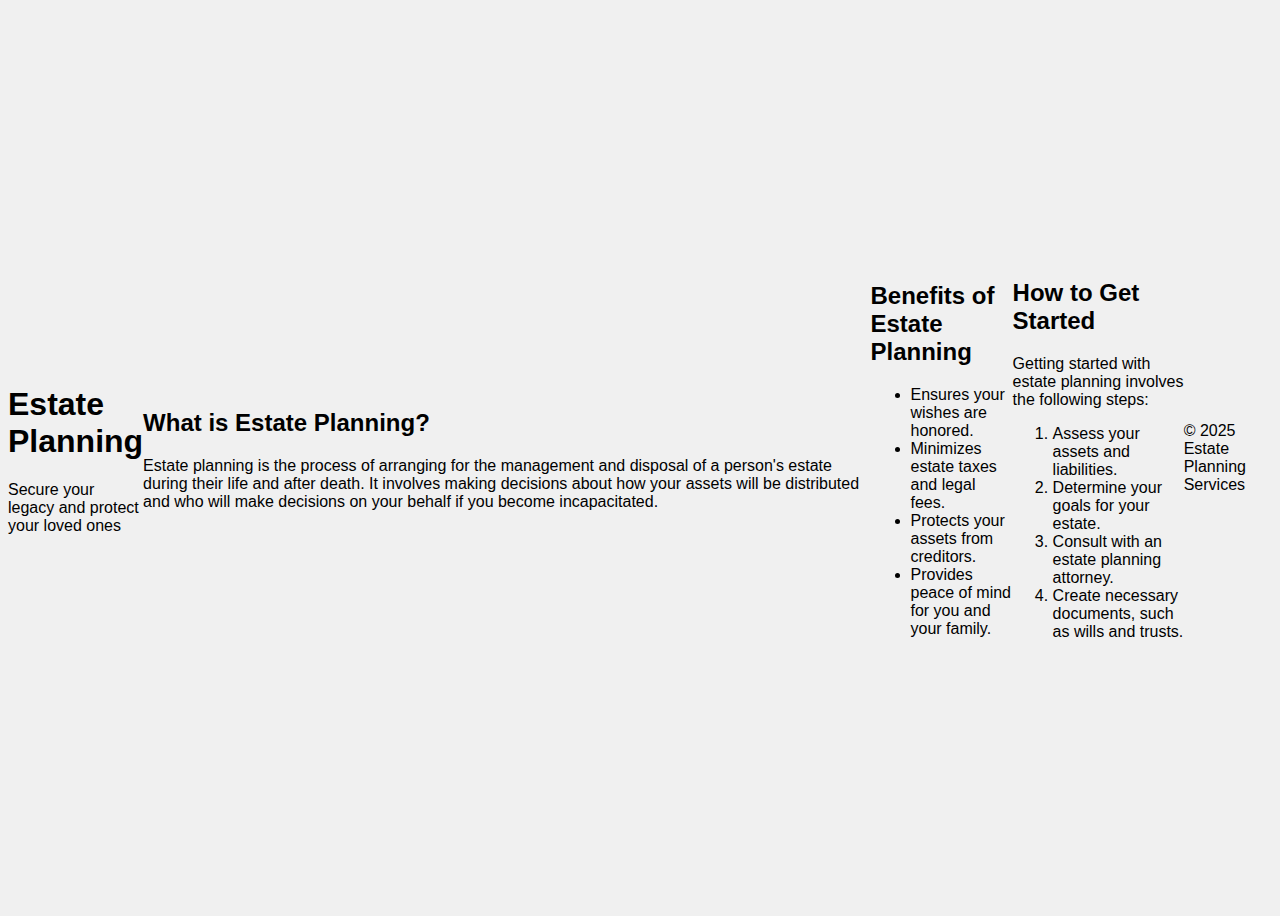
<file: index.html>
<!DOCTYPE html>
<html lang="en">
<head>
    <meta charset="UTF-8">
    <meta name="viewport" content="width=device-width, initial-scale=1.0">
    <title>Estate Planning</title>
    <link rel="stylesheet" href="styles.css">
</head>
<body>

<header>
    <h1>Estate Planning</h1>
    <p>Secure your legacy and protect your loved ones</p>
</header>

<section>
    <h2>What is Estate Planning?</h2>
    <p>Estate planning is the process of arranging for the management and disposal of a person's estate during their life and after death. It involves making decisions about how your assets will be distributed and who will make decisions on your behalf if you become incapacitated.</p>
</section>

<section>
    <h2>Benefits of Estate Planning</h2>
    <ul>
        <li>Ensures your wishes are honored.</li>
        <li>Minimizes estate taxes and legal fees.</li>
        <li>Protects your assets from creditors.</li>
        <li>Provides peace of mind for you and your family.</li>
    </ul>
</section>

<section>
    <h2>How to Get Started</h2>
    <p>Getting started with estate planning involves the following steps:</p>
    <ol>
        <li>Assess your assets and liabilities.</li>
        <li>Determine your goals for your estate.</li>
        <li>Consult with an estate planning attorney.</li>
        <li>Create necessary documents, such as wills and trusts.</li>
    </ol>
</section>

<footer>
    <p>&copy; 2025 Estate Planning Services</p>
</footer>

</body>
</html>
</file>
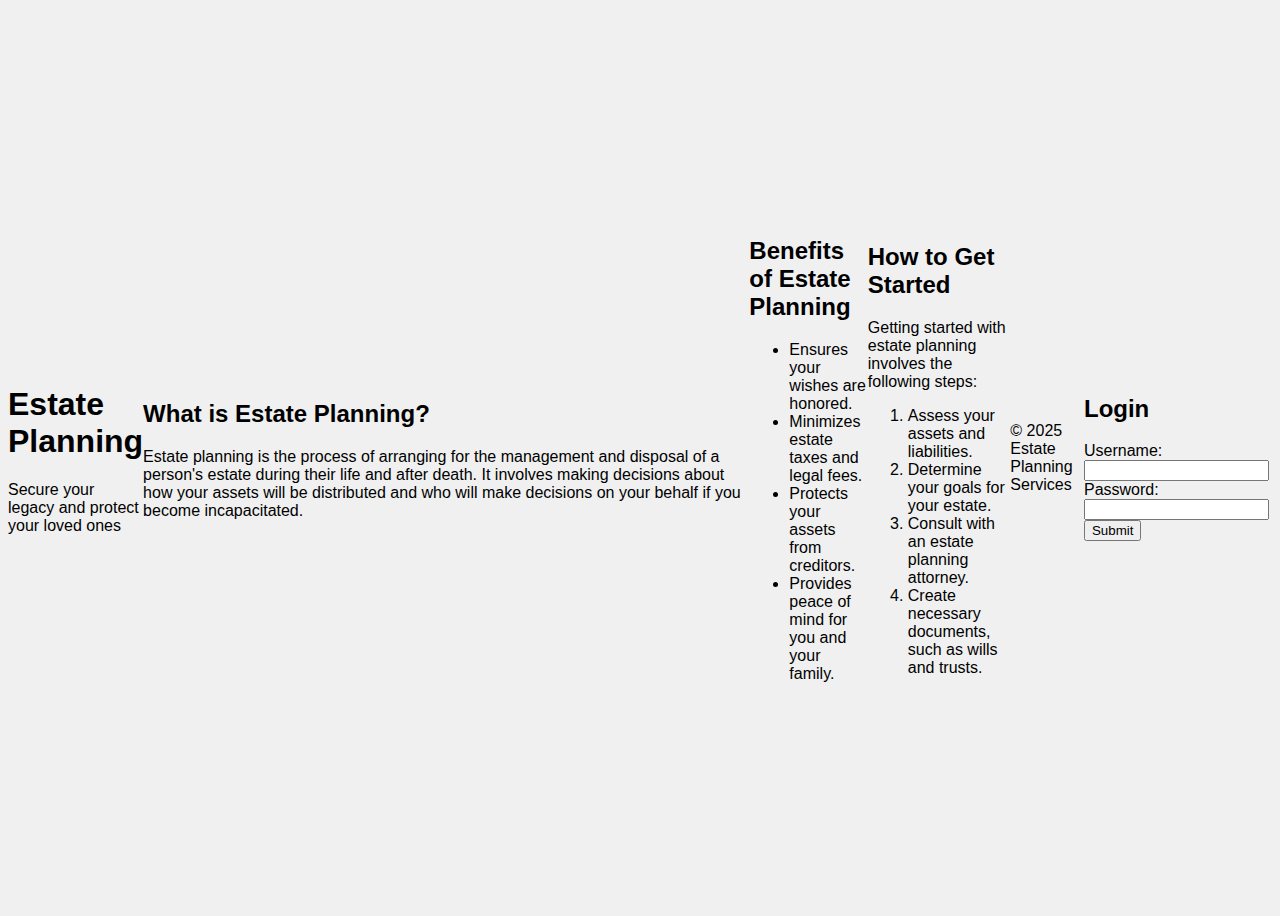
<file: task3_index.html>
<!DOCTYPE html>
<html lang="en">
<head>
    <meta charset="UTF-8">
    <meta name="viewport" content="width=device-width, initial-scale=1.0">
    <title>Estate Planning</title>
    <link rel="stylesheet" href="styles.css">
</head>
<body>

<header>
    <h1>Estate Planning</h1>
    <p>Secure your legacy and protect your loved ones</p>
</header>

<section>
    <h2>What is Estate Planning?</h2>
    <p>Estate planning is the process of arranging for the management and disposal of a person's estate during their life and after death. It involves making decisions about how your assets will be distributed and who will make decisions on your behalf if you become incapacitated.</p>
</section>

<section>
    <h2>Benefits of Estate Planning</h2>
    <ul>
        <li>Ensures your wishes are honored.</li>
        <li>Minimizes estate taxes and legal fees.</li>
        <li>Protects your assets from creditors.</li>
        <li>Provides peace of mind for you and your family.</li>
    </ul>
</section>

<section>
    <h2>How to Get Started</h2>
    <p>Getting started with estate planning involves the following steps:</p>
    <ol>
        <li>Assess your assets and liabilities.</li>
        <li>Determine your goals for your estate.</li>
        <li>Consult with an estate planning attorney.</li>
        <li>Create necessary documents, such as wills and trusts.</li>
    </ol>
</section>

<footer>
    <p>&copy; 2025 Estate Planning Services</p>
</footer>

<section>
    <h2>Login</h2>
    <form>
        <label for="username">Username:</label>
        <input type="text" id="username" name="username" required>
        
        <label for="password">Password:</label>
        <input type="password" id="password" name="password" required>
        
        <button type="submit">Submit</button>
    </form>
</section>

</body>
</html>
</file>
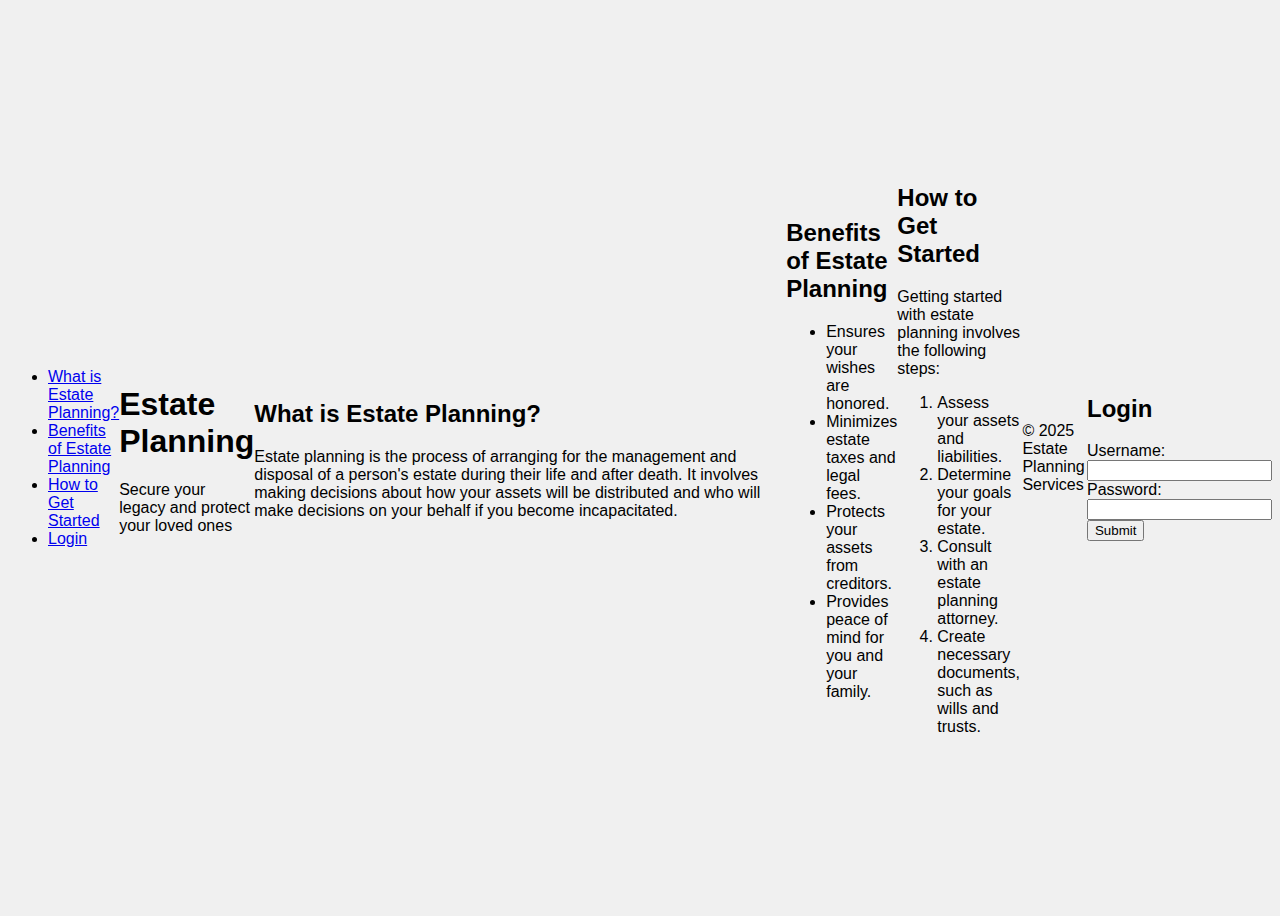
<file: task5_index.html>
<!DOCTYPE html>
<html lang="en">
<head>
    <meta charset="UTF-8">
    <meta name="viewport" content="width=device-width, initial-scale=1.0">
    <title>Estate Planning</title>
    <link rel="stylesheet" href="styles.css">
    <script>
        function validateForm(event) {
            event.preventDefault();
            const username = document.getElementById('username').value;
            const password = document.getElementById('password').value;
            const errorMessageDiv = document.getElementById('error-message');
            errorMessageDiv.innerHTML = ''; // Clear previous error messages


            let isValid = true;

            if (!username) {
                errorMessageDiv.innerHTML += '<p>Please enter your username.</p>';
                isValid = false;
            }

            if (!password) {
                errorMessageDiv.innerHTML += '<p>Please enter your password.</p>';
                isValid = false;
            }

            if (isValid) {
                alert('Form submitted successfully!'); // You can replace this with actual submission logic

            }
        }
    </script>

</head>
<body>

<nav>
    <ul>
        <li><a href="#what-is-estate-planning">What is Estate Planning?</a></li>
        <li><a href="#benefits">Benefits of Estate Planning</a></li>
        <li><a href="#how-to-get-started">How to Get Started</a></li>
        <li><a href="#login">Login</a></li>
    </ul>
</nav>

<header>
    <h1>Estate Planning</h1>
    <p>Secure your legacy and protect your loved ones</p>
</header>

<section id="what-is-estate-planning">
    <h2>What is Estate Planning?</h2>
    <p>Estate planning is the process of arranging for the management and disposal of a person's estate during their life and after death. It involves making decisions about how your assets will be distributed and who will make decisions on your behalf if you become incapacitated.</p>
</section>

<section id="benefits">
    <h2>Benefits of Estate Planning</h2>
    <ul>
        <li>Ensures your wishes are honored.</li>
        <li>Minimizes estate taxes and legal fees.</li>
        <li>Protects your assets from creditors.</li>
        <li>Provides peace of mind for you and your family.</li>
    </ul>
</section>

<section id="how-to-get-started">
    <h2>How to Get Started</h2>
    <p>Getting started with estate planning involves the following steps:</p>
    <ol>
        <li>Assess your assets and liabilities.</li>
        <li>Determine your goals for your estate.</li>
        <li>Consult with an estate planning attorney.</li>
        <li>Create necessary documents, such as wills and trusts.</li>
    </ol>
</section>

<footer>
    <p>&copy; 2025 Estate Planning Services</p>
</footer>

<section id="login">
    <h2>Login</h2>
    <form onsubmit="validateForm(event)">
        <label for="username">Username:</label>
        <input type="text" id="username" name="username" required>
        
        <label for="password">Password:</label>
        <input type="password" id="password" name="password" required>
        
        <div id="error-message" style="color: red;"></div> <!-- Error messages will be displayed here -->

        
        <button type="submit">Submit</button>
    </form>
</section>

</body>
</html>
</file>
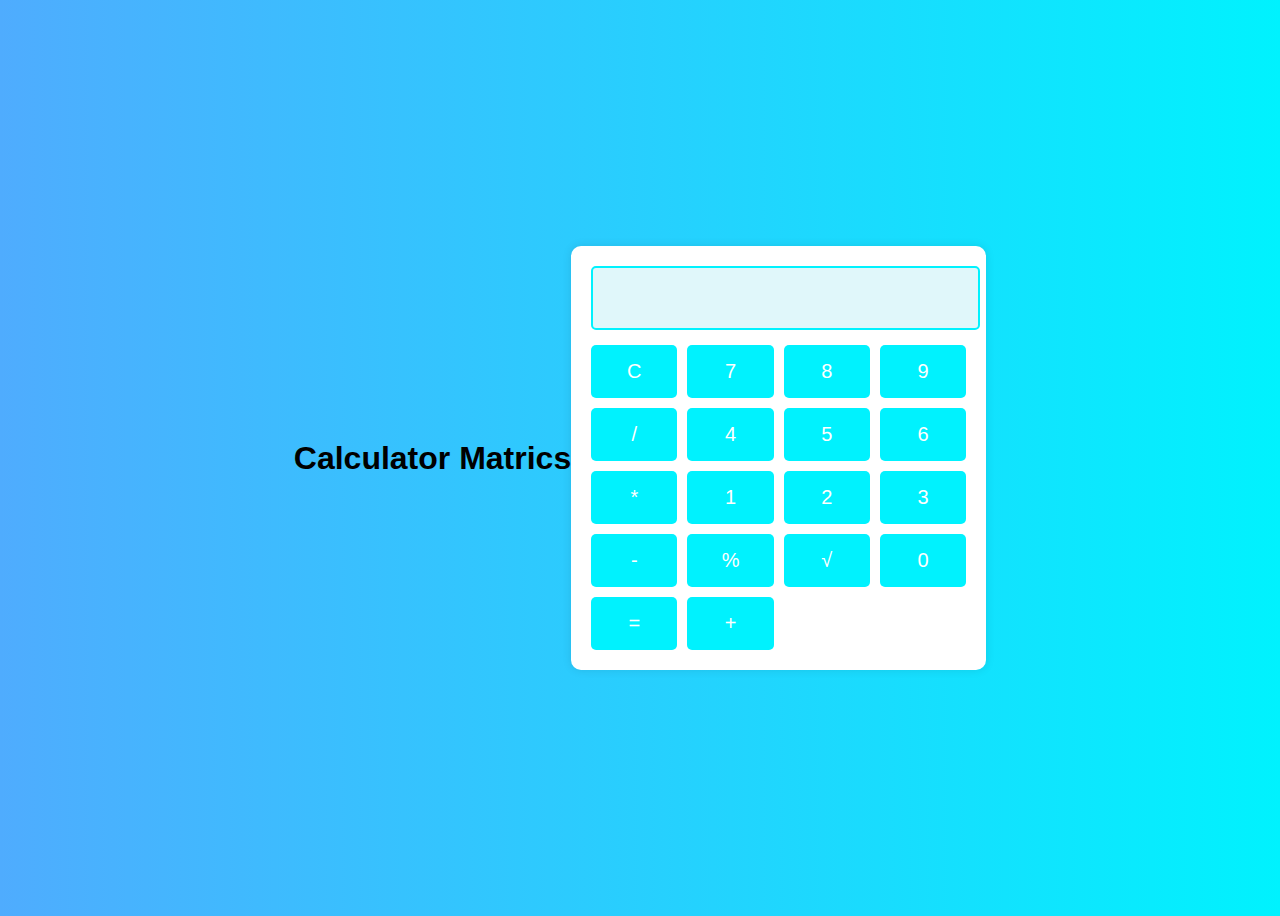
<file: task7.html>
<!DOCTYPE html>
<html lang="en">
<head>
    <meta charset="UTF-8">
    <meta name="viewport" content="width=device-width, initial-scale=1.0">
    <link rel="stylesheet" href="task7.css">
    <title>Simple Calculator</title>
</head>
<body>
    <h1>Calculator Matrics</h1>
    <div class="calculator">
        <div id="recent-searches"></div>

        <input type="text" id="display" disabled>
        <div class="buttons">
            <button onclick="clearDisplay()">C</button>
            <button onclick="appendToDisplay('7')">7</button>
            <button onclick="appendToDisplay('8')">8</button>
            <button onclick="appendToDisplay('9')">9</button>
            <button onclick="appendToDisplay('/')">/</button>
            <button onclick="appendToDisplay('4')">4</button>
            <button onclick="appendToDisplay('5')">5</button>
            <button onclick="appendToDisplay('6')">6</button>
            <button onclick="appendToDisplay('*')">*</button>
            <button onclick="appendToDisplay('1')">1</button>
            <button onclick="appendToDisplay('2')">2</button>
            <button onclick="appendToDisplay('3')">3</button>
            <button onclick="appendToDisplay('-')">-</button>
            <button onclick="appendToDisplay('%')">%</button>
            <button onclick="appendToDisplay('√')">√</button>
            <button onclick="appendToDisplay('0')">0</button>

            <button onclick="calculateResult()">=</button>
            <button onclick="appendToDisplay('+')">+</button>
        </div>
    </div>
    <script src="task7.js"></script>
</body>
</html>
</file>
<file: styles.css>
body {
    display: flex;
    justify-content: center;
    align-items: center;
    height: 100vh;
    background-color: #f0f0f0;
    font-family: Arial, sans-serif;
}
.slider {
    position: relative;
    width: 80%;
    max-width: 600px;
    overflow: hidden;
    border: 2px solid #ccc;
    border-radius: 10px;
    box-shadow: 0 4px 10px rgba(0, 0, 0, 0.1);
}
.slider img {
    width: 100%;
    display: none;
    transition: opacity 0.5s ease-in-out;
}
.slider img.active {
    display: block;
    opacity: 1;
}
.button {
    position: absolute;
    top: 50%;
    transform: translateY(-50%);
    background-color: rgba(255, 255, 255, 0.8);
    border: none;
    padding: 10px;
    cursor: pointer;
    border-radius: 5px;
    box-shadow: 0 2px 5px rgba(0, 0, 0, 0.2);
}
.prev {
    left: 10px;
}
.next {
    right: 10px;
}
</file>
<file: task7.css>
body {
    font-family: 'Arial', sans-serif;
    display: flex;
    justify-content: center;
    align-items: center;
    height: 100vh;
    background: linear-gradient(to right, #4facfe, #00f2fe);
}


.calculator {
    background: rgba(255, 255, 255, 0.9);
    padding: 30px;
    border-radius: 15px;
    box-shadow: 0 0 20px rgba(0, 0, 0, 0.2);
    color: black; /* Change text color to black for visibility */
}



.calculator {
    background: rgba(255, 255, 255, 0.9);
    padding: 30px;
    border-radius: 15px;
    box-shadow: 0 0 20px rgba(0, 0, 0, 0.2);
}


.calculator {
    background: white;
    padding: 20px;
    border-radius: 10px;
    box-shadow: 0 0 10px rgba(0, 0, 0, 0.1);
}

#display {
    width: 100%;
    height: 50px;
    text-align: right;
    margin-bottom: 15px;
    font-size: 28px;
    border: 2px solid #00f2fe;
    border-radius: 5px;
    padding: 5px;
    background-color: #e0f7fa; /* Change background color back to original */
    color: black; /* Change text color back to original for visibility */
}



.buttons {
    display: grid;
    grid-template-columns: repeat(4, 1fr);
    gap: 15px;
}


.buttons {
    display: grid;
    grid-template-columns: repeat(4, 1fr);
    gap: 10px;
}

button {
    padding: 15px;
    font-size: 20px;
    cursor: pointer;
    background-color: #00f2fe;
    color: white; /* Change text color back to white for visibility */
    border: none;
    border-radius: 5px;
    transition: background-color 0.3s;
}


button:hover {
    background-color: #0091c1;
}


button:hover {
    background-color: #0091c1;
}
</file>
